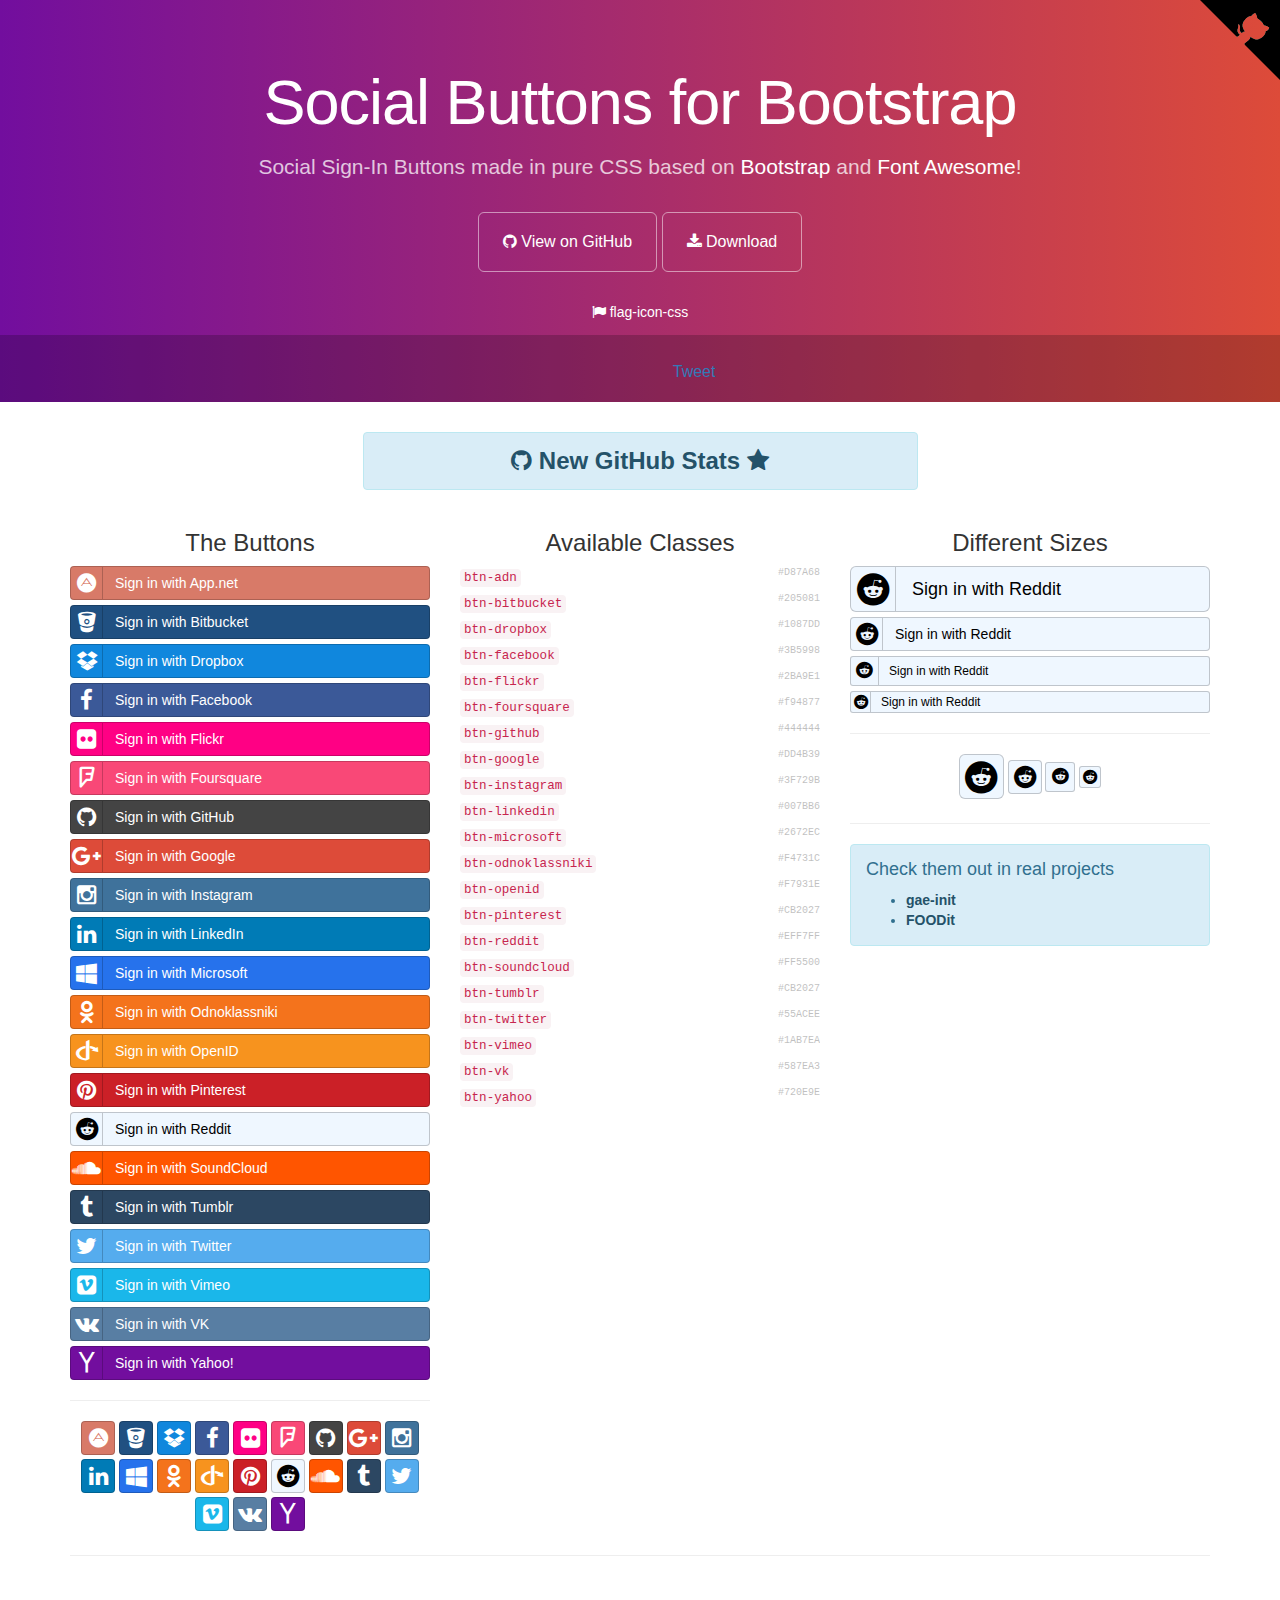
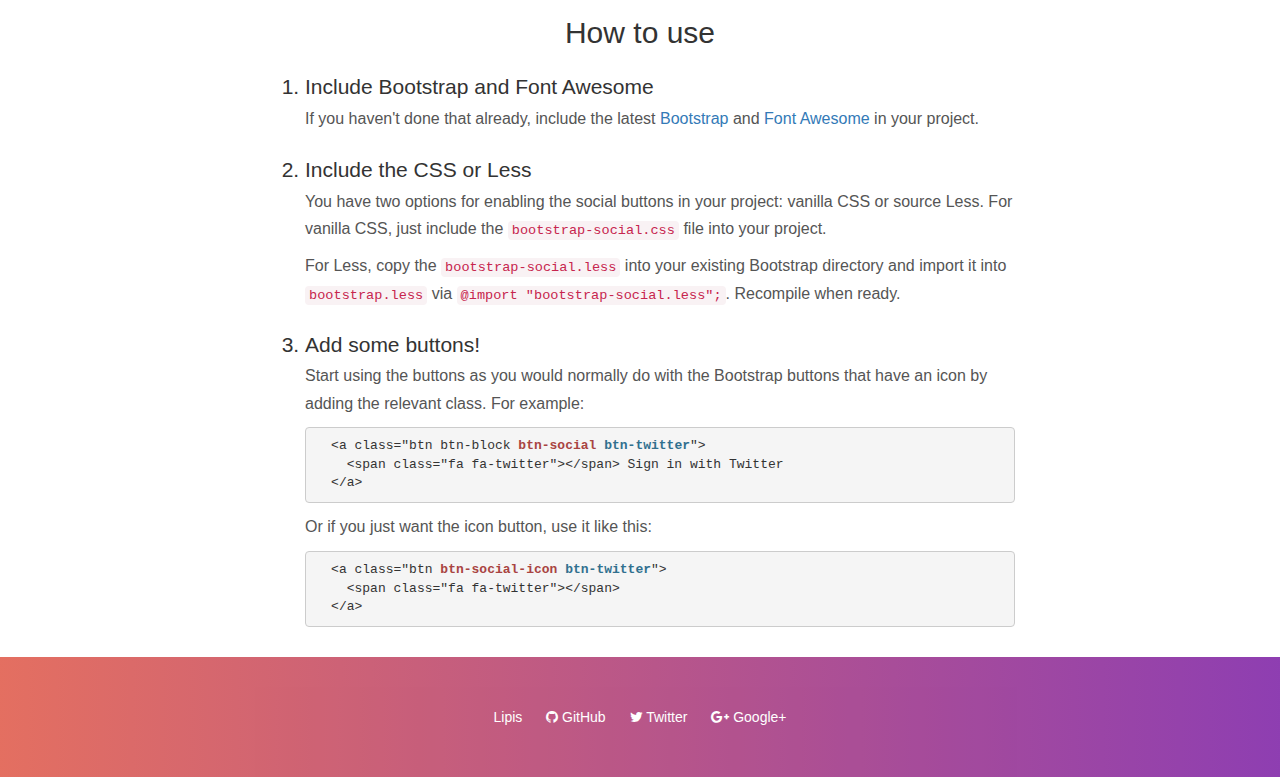
<file: bs/bootstrap-social-gh-pages/index.html>
<!DOCTYPE html>
<html lang="en">
  <head>
    <meta charset="utf-8">
    <meta name="viewport" content="width=device-width, initial-scale=1.0">
    <meta property="og:title" content="Social Buttons for Bootstrap" />
    <meta property="og:description" content="Social Sign-In Buttons made in pure CSS based on Bootstrap and Font Awesome!" />
    <meta property="og:type" content="website" />
    <meta property="og:url" content="http://lipis.github.io/bootstrap-social/" />
    <meta property="og:image" content="http://lipis.github.io/bootstrap-social/assets/img/bootstrap-social.png" />

    <title>Social Buttons for Bootstrap</title>
    <link href="assets/css/bootstrap.css" rel="stylesheet">
    <link href="assets/css/font-awesome.css" rel="stylesheet">
    <link href="assets/css/docs.css" rel="stylesheet" >

    <link href="bootstrap-social.css" rel="stylesheet" >

    <script type="text/javascript">
      var _gaq = _gaq || [];
      _gaq.push(['_setAccount', 'UA-42119746-1']);
      _gaq.push(['_trackPageview']);

      (function() {
        var ga = document.createElement('script'); ga.type = 'text/javascript'; ga.async = true;
        ga.src = ('https:' == document.location.protocol ? 'https://ssl' : 'http://www') + '.google-analytics.com/ga.js';
        var s = document.getElementsByTagName('script')[0]; s.parentNode.insertBefore(ga, s);
      })();
    </script>
  </head>

  <body>
    <div class="jumbotron">
      <div class="container">
        <h1>Social Buttons for Bootstrap</h1>
        <p>
          Social Sign-In Buttons made in pure CSS based on
          <a href="https://getbootstrap.com/">Bootstrap</a> and
          <a href="https://fortawesome.github.io/Font-Awesome/">Font Awesome</a>!
        </p>
        <a href="https://github.com/lipis/bootstrap-social" class="btn btn-outline btn-lg" onclick="_gaq.push(['_trackEvent', 'exit', 'header', 'GitHub']);"><span class="fa fa-github"></span> View on GitHub</a>
        <a href="https://github.com/lipis/bootstrap-social/archive/gh-pages.zip" class="btn btn-outline btn-lg" onclick="_gaq.push(['_trackEvent', 'exit', 'download', 'bootstrap-social']);"><span class="fa fa-download"></span> Download</a>
        <ul class="jumbotron-links">
          <li><a href="http://lipis.github.io/flag-icon-css" onclick="_gaq.push(['_trackEvent', 'exit', 'header', 'flag-icon-css']);"><span class="fa fa-flag"></span> flag-icon-css</a></li>
        </ul>
      </div>
      <div class="bottom">
        <iframe src="https://ghbtns.com/github-btn.html?user=lipis&amp;repo=bootstrap-social&amp;type=watch&amp;count=true" class="social-share"></iframe>
        <a href="https://twitter.com/share" class="social-share twitter-share-button" data-url="http://lipis.github.io/bootstrap-social/" data-text="Social Sign-In Buttons made in pure CSS based on Bootstrap and Font Awesome!" data-via="lipis" data-hashtags="bootstrap css">Tweet</a>
      </div>
    </div>
    <div class="container">
      <div class="row">
        <div class="col-sm-offset-3 col-sm-6">
          <div class="alert alert-info text-center">
            <a class="alert-link h3" href="http://githubstats.lip.is/" onclick="_gaq.push(['_trackEvent', 'exit', 'banner', 'githubstats']);">
              <span class="fa fa-github"></span>
              New GitHub Stats
              <span class="fa fa-star"></span>
            </a>
          </div>
        </div>
      </div>

      <div class="row">
        <div class="col-sm-4 social-buttons">
          <h3 class="text-center">The Buttons</h3>
          <a class="btn btn-block btn-social btn-adn" onclick="_gaq.push(['_trackEvent', 'btn-social', 'click', 'btn-adn']);">
            <span class="fa fa-adn"></span> Sign in with App.net
          </a>
          <a class="btn btn-block btn-social btn-bitbucket" onclick="_gaq.push(['_trackEvent', 'btn-social', 'click', 'btn-bitbucket']);">
            <span class="fa fa-bitbucket"></span> Sign in with Bitbucket
          </a>
          <a class="btn btn-block btn-social btn-dropbox" onclick="_gaq.push(['_trackEvent', 'btn-social', 'click', 'btn-dropbox']);">
            <span class="fa fa-dropbox"></span> Sign in with Dropbox
          </a>
          <a class="btn btn-block btn-social btn-facebook" onclick="_gaq.push(['_trackEvent', 'btn-social', 'click', 'btn-facebook']);">
            <span class="fa fa-facebook"></span> Sign in with Facebook
          </a>
          <a class="btn btn-block btn-social btn-flickr" onclick="_gaq.push(['_trackEvent', 'btn-social', 'click', 'btn-flickr']);">
            <span class="fa fa-flickr"></span> Sign in with Flickr
          </a>
          <a class="btn btn-block btn-social btn-foursquare" onclick="_gaq.push(['_trackEvent', 'btn-social', 'click', 'btn-foursquare']);">
            <span class="fa fa-foursquare"></span> Sign in with Foursquare
          </a>
          <a class="btn btn-block btn-social btn-github" onclick="_gaq.push(['_trackEvent', 'btn-social', 'click', 'btn-github']);">
            <span class="fa fa-github"></span> Sign in with GitHub
          </a>
          <a class="btn btn-block btn-social btn-google" onclick="_gaq.push(['_trackEvent', 'btn-social', 'click', 'btn-google']);">
            <span class="fa fa-google-plus"></span> Sign in with Google
          </a>
          <a class="btn btn-block btn-social btn-instagram" onclick="_gaq.push(['_trackEvent', 'btn-social', 'click', 'btn-instagram']);">
            <span class="fa fa-instagram"></span> Sign in with Instagram
          </a>
          <a class="btn btn-block btn-social btn-linkedin" onclick="_gaq.push(['_trackEvent', 'btn-social', 'click', 'btn-linkedin']);">
            <span class="fa fa-linkedin"></span> Sign in with LinkedIn
          </a>
          <a class="btn btn-block btn-social btn-microsoft" onclick="_gaq.push(['_trackEvent', 'btn-social', 'click', 'btn-microsoft']);">
            <span class="fa fa-windows"></span> Sign in with Microsoft
          </a>
          <a class="btn btn-block btn-social btn-odnoklassniki" onclick="_gaq.push(['_trackEvent', 'btn-social', 'click', 'btn-odnoklassniki']);">
            <span class="fa fa-odnoklassniki"></span> Sign in with Odnoklassniki
          </a>
          <a class="btn btn-block btn-social btn-openid" onclick="_gaq.push(['_trackEvent', 'btn-social', 'click', 'btn-openid']);">
            <span class="fa fa-openid"></span> Sign in with OpenID
          </a>
          <a class="btn btn-block btn-social btn-pinterest" onclick="_gaq.push(['_trackEvent', 'btn-social', 'click', 'btn-pinterest']);">
            <span class="fa fa-pinterest"></span> Sign in with Pinterest
          </a>
          <a class="btn btn-block btn-social btn-reddit" onclick="_gaq.push(['_trackEvent', 'btn-social', 'click', 'btn-reddit']);">
            <span class="fa fa-reddit"></span> Sign in with Reddit
          </a>
          <a class="btn btn-block btn-social btn-soundcloud" onclick="_gaq.push(['_trackEvent', 'btn-social', 'click', 'btn-soundcloud']);">
            <span class="fa fa-soundcloud"></span> Sign in with SoundCloud
          </a>
          <a class="btn btn-block btn-social btn-tumblr" onclick="_gaq.push(['_trackEvent', 'btn-social', 'click', 'btn-tumblr']);">
            <span class="fa fa-tumblr"></span> Sign in with Tumblr
          </a>
          <a class="btn btn-block btn-social btn-twitter" onclick="_gaq.push(['_trackEvent', 'btn-social', 'click', 'btn-twitter']);">
            <span class="fa fa-twitter"></span> Sign in with Twitter
          </a>
          <a class="btn btn-block btn-social btn-vimeo" onclick="_gaq.push(['_trackEvent', 'btn-social', 'click', 'btn-vimeo']);">
            <span class="fa fa-vimeo-square"></span> Sign in with Vimeo
          </a>
          <a class="btn btn-block btn-social btn-vk" onclick="_gaq.push(['_trackEvent', 'btn-social', 'click', 'btn-vk']);">
            <span class="fa fa-vk"></span> Sign in with VK
          </a>
          <a class="btn btn-block btn-social btn-yahoo" onclick="_gaq.push(['_trackEvent', 'btn-social', 'click', 'btn-yahoo']);">
            <span class="fa fa-yahoo"></span> Sign in with Yahoo!
          </a>

          <hr>

          <div class="text-center">
            <a class="btn btn-social-icon btn-adn" onclick="_gaq.push(['_trackEvent', 'btn-social-icon', 'click', 'btn-adn']);"><span class="fa fa-adn"></span></a>
            <a class="btn btn-social-icon btn-bitbucket" onclick="_gaq.push(['_trackEvent', 'btn-social-icon', 'click', 'btn-bitbucket']);"><span class="fa fa-bitbucket"></span></a>
            <a class="btn btn-social-icon btn-dropbox" onclick="_gaq.push(['_trackEvent', 'btn-social-icon', 'click', 'btn-dropbox']);"><span class="fa fa-dropbox"></span></a>
            <a class="btn btn-social-icon btn-facebook" onclick="_gaq.push(['_trackEvent', 'btn-social-icon', 'click', 'btn-facebook']);"><span class="fa fa-facebook"></span></a>
            <a class="btn btn-social-icon btn-flickr" onclick="_gaq.push(['_trackEvent', 'btn-social-icon', 'click', 'btn-flickr']);"><span class="fa fa-flickr"></span></a>
            <a class="btn btn-social-icon btn-foursquare" onclick="_gaq.push(['_trackEvent', 'btn-social-icon', 'click', 'btn-foursquare']);"><span class="fa fa-foursquare"></span></a>
            <a class="btn btn-social-icon btn-github" onclick="_gaq.push(['_trackEvent', 'btn-social-icon', 'click', 'btn-github']);"><span class="fa fa-github"></span></a>
            <a class="btn btn-social-icon btn-google" onclick="_gaq.push(['_trackEvent', 'btn-social-icon', 'click', 'btn-google']);"><span class="fa fa-google-plus"></span></a>
            <a class="btn btn-social-icon btn-instagram" onclick="_gaq.push(['_trackEvent', 'btn-social-icon', 'click', 'btn-instagram']);"><span class="fa fa-instagram"></span></a>
            <a class="btn btn-social-icon btn-linkedin" onclick="_gaq.push(['_trackEvent', 'btn-social-icon', 'click', 'btn-linkedin']);"><span class="fa fa-linkedin"></span></a>
            <a class="btn btn-social-icon btn-microsoft" onclick="_gaq.push(['_trackEvent', 'btn-social-icon', 'click', 'btn-microsoft']);"><span class="fa fa-windows"></span></a>
            <a class="btn btn-social-icon btn-odnoklassniki" onclick="_gaq.push(['_trackEvent', 'btn-social-icon', 'click', 'btn-odnoklassniki']);"><span class="fa fa-odnoklassniki"></span></a>
            <a class="btn btn-social-icon btn-openid" onclick="_gaq.push(['_trackEvent', 'btn-social-icon', 'click', 'btn-openid']);"><span class="fa fa-openid"></span></a>
            <a class="btn btn-social-icon btn-pinterest" onclick="_gaq.push(['_trackEvent', 'btn-social-icon', 'click', 'btn-pinterest']);"><span class="fa fa-pinterest"></span></a>
            <a class="btn btn-social-icon btn-reddit" onclick="_gaq.push(['_trackEvent', 'btn-social-icon', 'click', 'btn-reddit']);"><span class="fa fa-reddit"></span></a>
            <a class="btn btn-social-icon btn-soundcloud" onclick="_gaq.push(['_trackEvent', 'btn-social-icon', 'click', 'btn-soundcloud']);"><span class="fa fa-soundcloud"></span></a>
            <a class="btn btn-social-icon btn-tumblr" onclick="_gaq.push(['_trackEvent', 'btn-social-icon', 'click', 'btn-tumblr']);"><span class="fa fa-tumblr"></span></a>
            <a class="btn btn-social-icon btn-twitter" onclick="_gaq.push(['_trackEvent', 'btn-social-icon', 'click', 'btn-twitter']);"><span class="fa fa-twitter"></span></a>
            <a class="btn btn-social-icon btn-vimeo" onclick="_gaq.push(['_trackEvent', 'btn-social-icon', 'click', 'btn-vimeo']);"><span class="fa fa-vimeo-square"></span></a>
            <a class="btn btn-social-icon btn-vk" onclick="_gaq.push(['_trackEvent', 'btn-social-icon', 'click', 'btn-vk']);"><span class="fa fa-vk"></span></a>
            <a class="btn btn-social-icon btn-yahoo" onclick="_gaq.push(['_trackEvent', 'btn-social-icon', 'click', 'btn-yahoo']);"><span class="fa fa-yahoo"></span></a>
          </div>
        </div>

        <div class="col-sm-4">
          <h3 class="text-center">Available Classes</h3>
          <ul class="social-class list-unstyled">
            <li data-code="adn" data-name="App.net"><code>btn-adn</code> <span class="social-hex">#D87A68</span></li>
            <li data-code="bitbucket" data-name="Bitbucket"><code>btn-bitbucket</code> <span class="social-hex">#205081</span></li>
            <li data-code="dropbox" data-name="Dropbox"><code>btn-dropbox</code> <span class="social-hex">#1087DD</span></li>
            <li data-code="facebook" data-name="Facebook"><code>btn-facebook</code> <span class="social-hex">#3B5998</span></li>
            <li data-code="flickr" data-name="Flickr"><code>btn-flickr</code> <span class="social-hex">#2BA9E1</span></li>
            <li data-code="foursquare" data-name="Foursquare"><code>btn-foursquare</code> <span class="social-hex">#f94877</span></li>
            <li data-code="github" data-name="GitHub"><code>btn-github</code> <span class="social-hex">#444444</span></li>
            <li data-code="google" data-name="Google"><code>btn-google</code> <span class="social-hex">#DD4B39</span></li>
            <li data-code="instagram" data-name="Instagram"><code>btn-instagram</code> <span class="social-hex">#3F729B</span></li>
            <li data-code="linkedin" data-name="LinkedIn"><code>btn-linkedin</code> <span class="social-hex">#007BB6</span></li>
            <li data-code="microsoft" data-icon="windows" data-name="Microsoft"><code>btn-microsoft</code> <span class="social-hex">#2672EC</span></li>
            <li data-code="odnoklassniki" data-name="Odnoklassniki"><code>btn-odnoklassniki</code> <span class="social-hex">#F4731C</span></li>
            <li data-code="openid" data-name="OpenID"><code>btn-openid</code> <span class="social-hex">#F7931E</span></li>
            <li data-code="pinterest" data-name="Pinterest"><code>btn-pinterest</code> <span class="social-hex">#CB2027</span></li>
            <li data-code="reddit" data-name="Reddit"><code>btn-reddit</code> <span class="social-hex">#EFF7FF</span></li>
            <li data-code="soundcloud" data-name="SoundCloud"><code>btn-soundcloud</code> <span class="social-hex">#FF5500</span></li>
            <li data-code="tumblr" data-name="Tumblr"><code>btn-tumblr</code> <span class="social-hex">#CB2027</span></li>
            <li data-code="twitter" data-name="Twitter"><code>btn-twitter</code> <span class="social-hex">#55ACEE</span></li>
            <li data-code="vimeo" data-icon="vimeo-square" data-name="Vimeo"><code>btn-vimeo</code> <span class="social-hex">#1AB7EA</span></li>
            <li data-code="vk" data-name="VK"><code>btn-vk</code> <span class="social-hex">#587EA3</span></li>
            <li data-code="yahoo" data-name="Yahoo!"><code>btn-yahoo</code> <span class="social-hex">#720E9E</span></li>
          </ul>
        </div>
        <div class="col-sm-4">
          <div class="social-sizes">
            <h3 class="text-center">Different Sizes</h3>
            <a class="btn btn-block btn-social btn-lg btn-google" onclick="_gaq.push(['_trackEvent', 'btn-social', 'click', 'btn-lg']);">
              <span class="fa fa-google-plus"></span>
              Sign in with Google
            </a>
            <a class="btn btn-block btn-social btn-google" onclick="_gaq.push(['_trackEvent', 'btn-social', 'click', 'btn-md']);">
              <span class="fa fa-google-plus"></span>
              Sign in with Google
            </a>
            <a class="btn btn-block btn-social btn-sm btn-google" onclick="_gaq.push(['_trackEvent', 'btn-social', 'click', 'btn-sm']);">
              <span class="fa fa-google-plus"></span>
              Sign in with Google
            </a>
            <a class="btn btn-block btn-social btn-xs btn-google" onclick="_gaq.push(['_trackEvent', 'btn-social', 'click', 'btn-xs']);">
              <span class="fa fa-google-plus"></span>
              Sign in with Google
            </a>
            <hr>
            <div class="text-center">
              <a class="btn btn-social-icon btn-lg btn-google" onclick="_gaq.push(['_trackEvent', 'btn-social-icon', 'click', 'btn-lg']);"><span class="fa fa-google-plus"></span></a>
              <a class="btn btn-social-icon btn-google" onclick="_gaq.push(['_trackEvent', 'btn-social-icon', 'click', 'btn-md']);"><span class="fa fa-google-plus"></span></a>
              <a class="btn btn-social-icon btn-sm btn-google" onclick="_gaq.push(['_trackEvent', 'btn-social-icon', 'click', 'btn-sm']);"><span class="fa fa-google-plus"></span></a>
              <a class="btn btn-social-icon btn-xs btn-google" onclick="_gaq.push(['_trackEvent', 'btn-social-icon', 'click', 'btn-xs']);"><span class="fa fa-google-plus"></span></a>
            </div>
          </div>
          <hr>
          <div class="alert alert-info">
            <h4>Check them out in real projects</h4>
            <ul>
              <li><a class="alert-link" href="https://gae-init.appspot.com/signin/" onclick="_gaq.push(['_trackEvent', 'exit', 'body', 'gae-init']);">gae-init</a></li>
              <li><a class="alert-link" href="https://restaurant.app.foodit.com/rms/signin" onclick="_gaq.push(['_trackEvent', 'exit', 'body', 'foodit']);">FOODit</a></li>
            </ul>
          </div>
        </div>
      </div>
      <hr>
    </div>
    <div class="how-to">
      <div class="container">
        <div class="row">
          <div class="col-md-8 col-md-offset-2">
            <h2>How to use</h2>
            <ol>
              <li>
                Include Bootstrap and Font Awesome
                <p>
                  If you haven't done that already, include the latest
                  <a href="http://twitter.github.io/bootstrap/">Bootstrap</a>
                  and <a href="http://fortawesome.github.io/Font-Awesome/">Font Awesome</a> in your project.
                </p>
              </li>
              <li>
                Include the CSS or Less
                <p>
                  You have two options for enabling the social buttons in your project:
                  vanilla CSS or source Less. For vanilla CSS, just include the
                  <code>bootstrap-social.css</code> file into your project.
                </p>
                <p>
                  For Less, copy the <code>bootstrap-social.less</code> into
                  your existing Bootstrap directory and import it into
                  <code>bootstrap.less</code> via
                  <code>@import "bootstrap-social.less";</code>. Recompile when ready.
                </p>
              </li>
              <li>
                Add some buttons!
                <p>
                  Start using the buttons as you would normally do with the
                  Bootstrap buttons that have an icon by adding the relevant
                  class. For example:
                </p>
                <pre>
  &lt;a class=&quot;btn btn-block <strong class="text-danger">btn-social</strong> <strong class="text-info">btn-twitter</strong>&quot;&gt;
    &lt;span class=&quot;fa fa-twitter&quot;&gt;&lt;/span&gt; Sign in with Twitter
  &lt;/a&gt;</pre>
                <p>
                  Or if you just want the icon button, use it like this:
                </p>
                <pre>
  &lt;a class=&quot;btn <strong class="text-danger">btn-social-icon</strong> <strong class="text-info">btn-twitter</strong>&quot;&gt;
    &lt;span class=&quot;fa fa-twitter&quot;&gt;&lt;/span&gt;
  &lt;/a&gt;</pre>
              </li>
            </ol>
          </div>
        </div>
      </div>
    </div>
    <footer>
      <ul class="links">
        <li><a href="https://lip.is" onclick="_gaq.push(['_trackEvent', 'exit', 'footer', 'Lipis']);">Lipis</a></li>
        <li><a href="https://github.com/lipis" onclick="_gaq.push(['_trackEvent', 'exit', 'footer', 'GitHub']);"><span class="fa fa-github"></span> GitHub</a></li>
        <li><a href="https://twitter.com/lipis" onclick="_gaq.push(['_trackEvent', 'exit', 'footer', 'Twitter']);"><span class="fa fa-twitter"></span> Twitter</a></li>
        <li><a href="https://google.com/+PanayiotisLipiridis" onclick="_gaq.push(['_trackEvent', 'exit', 'footer', 'Google+']);"><span class="fa fa-google-plus"></span> Google+</a></li>
      </ul>
    </footer>
    <a href="https://github.com/lipis/bootstrap-social" title="Fork me on GitHub" class="github-corner"><svg width="80" height="80" viewbox="0 0 250 250"><title>Fork me on GitHub</title><path d="M0 0h250v250"></path><path d="M127.4 110c-14.6-9.2-9.4-19.5-9.4-19.5 3-7 1.5-11 1.5-11-1-6.2 3-2 3-2 4 4.7 2 11 2 11-2.2 10.4 5 14.8 9 16.2" fill="currentColor" style="transform-origin:130px 110px" class="octo-arm"></path><path d="M113.2 114.3s3.6 1.6 4.7.6l15-13.7c3-2.4 6-3 8.2-2.7-8-11.2-14-25 3-41 4.7-4.4 10.6-6.4 16.2-6.4.6-1.6 3.6-7.3 11.8-10.7 0 0 4.5 2.7 6.8 16.5 4.3 2.7 8.3 6 12 9.8 3.3 3.5 6.7 8 8.6 12.3 14 3 16.8 8 16.8 8-3.4 8-9.4 11-11.4 11 0 5.8-2.3 11-7.5 15.5-16.4 16-30 9-40 .2 0 3-1 7-5.2 11l-13.3 11c-1 1 .5 5.3.8 5z" fill="currentColor" class="octo-body"></path></svg><style> .github-corner svg{position:absolute;right:0;top:0;mix-blend-mode:darken;color:#ffffff;fill:#000000;}.github-corner:hover .octo-arm{animation:octocat-wave .56s;}@keyframes octocat-wave{0%, 100%{transform:rotate(0);}20%, 60%{transform:rotate(-20deg);}40%, 80%{transform:rotate(10deg);}}</style></a>
    <!-- Some JavaScript that is used only in this demo, not needed for the buttons -->
    <script src="assets/js/jquery.js"></script>
    <script src="assets/js/docs.js"></script>
    <script>
      !function(d,s,id){var js,fjs=d.getElementsByTagName(s)[0],p=/^http:/.test(d.location)?'http':'https';if(!d.getElementById(id)){js=d.createElement(s);js.id=id;js.src=p+'://platform.twitter.com/widgets.js';fjs.parentNode.insertBefore(js,fjs);}}(document, 'script', 'twitter-wjs');
    </script>
  </body>
</html>
</file>
<file: bs/bootstrap-social-gh-pages/assets/css/docs.css>
body{font-weight:300;-webkit-font-smoothing:antialiased}
h2{text-align:center;font-weight:300}
.btn-social-icon{margin-bottom:4px}
.jumbotron{position:relative;font-size:16px;color:#fff;color:rgba(255,255,255,0.75);text-align:center;border-radius:0;padding-bottom:80px;background-image:-webkit-linear-gradient(left, #720e9e 0, #dd4b39 100%);background-image:-o-linear-gradient(left, #720e9e 0, #dd4b39 100%);background-image:linear-gradient(to right, #720e9e 0, #dd4b39 100%);background-repeat:repeat-x;filter:progid:DXImageTransform.Microsoft.gradient(startColorstr='#ff720e9e', endColorstr='#ffdd4b39', GradientType=1)}.jumbotron h1{margin-bottom:15px;font-weight:300;letter-spacing:-1px;color:#fff}
.jumbotron iframe{width:100px !important;height:20px !important;border:none;overflow:hidden;margin:2px}
.jumbotron p a,.jumbotron .jumbotron-links a{font-weight:500;color:#fff}
.jumbotron .jumbotron-links{margin-top:15px;margin-bottom:0;padding-left:0;list-style:none;font-size:14px}.jumbotron .jumbotron-links li{display:inline}
.jumbotron .jumbotron-links li+li{margin-left:20px}
.jumbotron .bottom{position:absolute;bottom:0;left:0;right:0;padding:18px;background-color:rgba(0,0,0,0.2)}
.btn-outline{margin-top:15px;margin-bottom:15px;padding:18px 24px;font-size:inherit;font-weight:500;color:#fff;background-color:transparent;border-color:#fff;border-color:rgba(255,255,255,0.5);transition:all .1s ease-in-out}.btn-outline:hover,.btn-outline:active{color:#720e9e;background-color:#fff;border-color:#fff}
.how-to{padding:20px}.how-to h2{text-align:center}
.how-to li{font-size:21px;line-height:1.7;margin-top:20px}.how-to li p{font-size:16px;color:#555}
.how-to code{font-size:85%;word-wrap:break-word;white-space:normal}
footer{text-align:center;opacity:.8;padding:50px;background-image:-webkit-linear-gradient(left, #dd4b39 0, #720e9e 100%);background-image:-o-linear-gradient(left, #dd4b39 0, #720e9e 100%);background-image:linear-gradient(to right, #dd4b39 0, #720e9e 100%);background-repeat:repeat-x;filter:progid:DXImageTransform.Microsoft.gradient(startColorstr='#ffdd4b39', endColorstr='#ff720e9e', GradientType=1)}footer a{color:#fff}footer a:hover{color:#fff}
.links{margin:0;list-style:none;padding-left:0}.links li{display:inline;padding:0 10px}
.social-class .social-hex{font-family:Monaco,Menlo,Consolas,"Courier New",monospace;font-size:10px;opacity:.3;float:right}
.social-class li{margin-bottom:4px}.social-class li:hover .social-hex{opacity:1}
.social-class li:hover code{background-color:#e8e8ee}
.social-class code{cursor:default}
</file>
